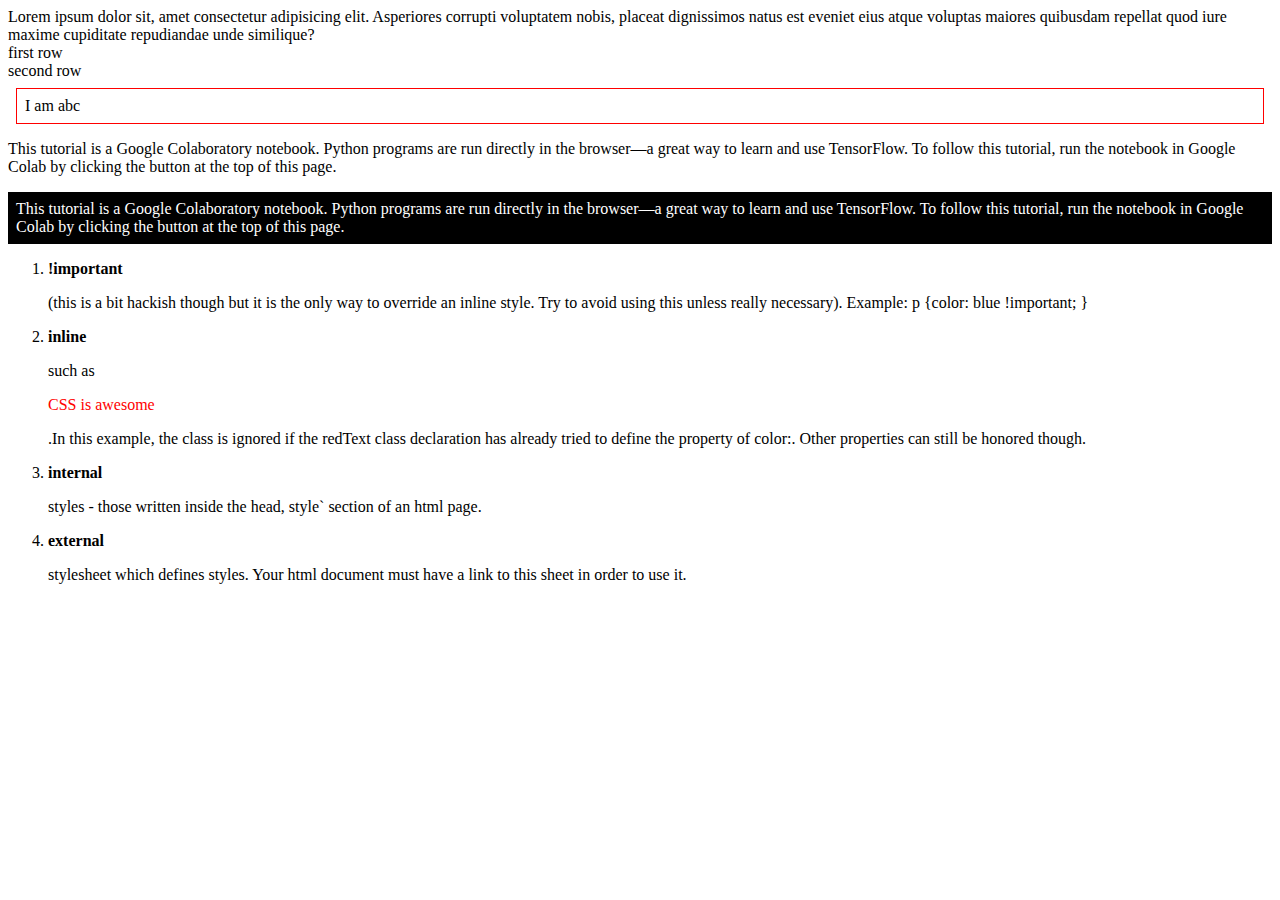
<file: Box Model/index.html>
<!DOCTYPE html>
<html lang="en">

<head>
    <title>External Css Basics</title>

    <link rel="stylesheet" href="./app.css">
    <style>
        .dm {
            color: red;
        }
    </style>
</head>

<body>
    <section>
        Lorem ipsum dolor sit, amet consectetur adipisicing elit. Asperiores corrupti voluptatem nobis, placeat
        dignissimos natus est eveniet eius atque voluptas maiores quibusdam repellat quod iure maxime cupiditate
        repudiandae unde similique?
    </section>
    <section>
        <div>
            first row
        </div>

        <div>
            second row
        </div>
    </section>
    <section>
       <div class="abc">
        I am abc
       </div>
    </section>
    <p>
         This tutorial is a Google Colaboratory notebook. 
         Python programs are run directly in the browser—a great way to learn and use TensorFlow. To follow this tutorial, 
         run the notebook in Google Colab by clicking the button 
         at the top of this page.
    </p>
    <p class="dm" >
        This tutorial is a Google Colaboratory notebook. 
        Python programs are run directly in the browser—a great way to learn and use TensorFlow. To follow this tutorial, 
        run the notebook in Google Colab by clicking the button 
        at the top of this page.
   </p>
   <p>
    <ol>
        <li>
            <b>!important</b>
            <p>(this is a bit hackish though but it is the only way to override an inline style. Try to avoid using this unless really necessary). Example: p {color: blue !important; }</p>
        </li>
        <li>
            <b>inline</b>
            <p>such as <p class="redText" style="color: red;">CSS is awesome</p>.In this example, the class is ignored if the redText class declaration has already tried to define the property of color:. Other properties can still be honored though.</p>
        </li>
        <li>
            <b>internal</b>
            <p>
                styles - those written inside the head, style` section of an html page.
            </p>
        </li>
        <li>
            <b>external</b>
            <p>
                stylesheet which defines styles. Your html document must have a link to this sheet in order to use it.
            </p>
        </li>
    </ol>
   </p>
</body>

</html>
</file>
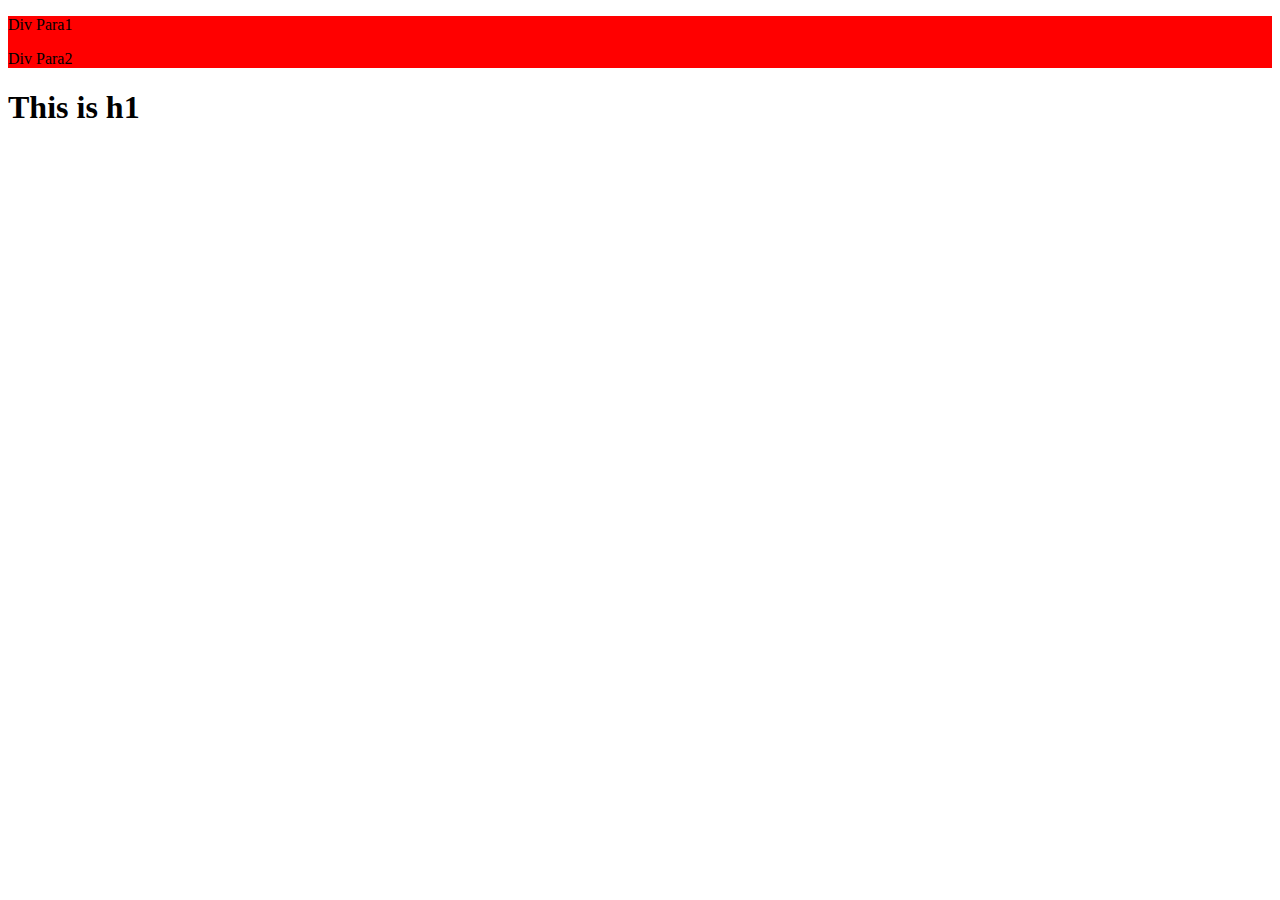
<file: combinatars/index.html>
<!DOCTYPE html>
<html lang="en">
  <head>
    <meta charset="UTF-8" />
    <meta http-equiv="X-UA-Compatible" content="IE=edge" />
    <meta name="viewport" content="width=device-width, initial-scale=1.0" />
    <link rel="stylesheet" href="./app.css" />
    <title>Css Combinators</title>
  </head>
  <body>
    <div>
      <p>Div Para1</p>
      <p>Div Para2</p>
    </div>
    <div>
      <h1>This is h1</h1>
    </div>
    <!-- <section>
        <p> Para 1 </p>
        <p> Para 2 </p>
        <p> Para 3 </p>
        <div> 
            <p> Para 4 </p>
        </div>
    </section>
    <p> Out : Para 1 </p>
    <p> Out : Para 2 </p>
    <main>
        <div>
            <p>Div Para 1</p>
            <p>Div Para 2</p>
        </div>
        <p>Main Para 1</p>
        <p>Main Para 2</p>
        <p>Main Para 3</p>
    </main>
    <aside>
        This is side menu
    </aside>
    <p>AS para 1</p>
    <p>AS para 2</p>
    <p>AS para 3</p> -->
  </body>
</html>
</file>
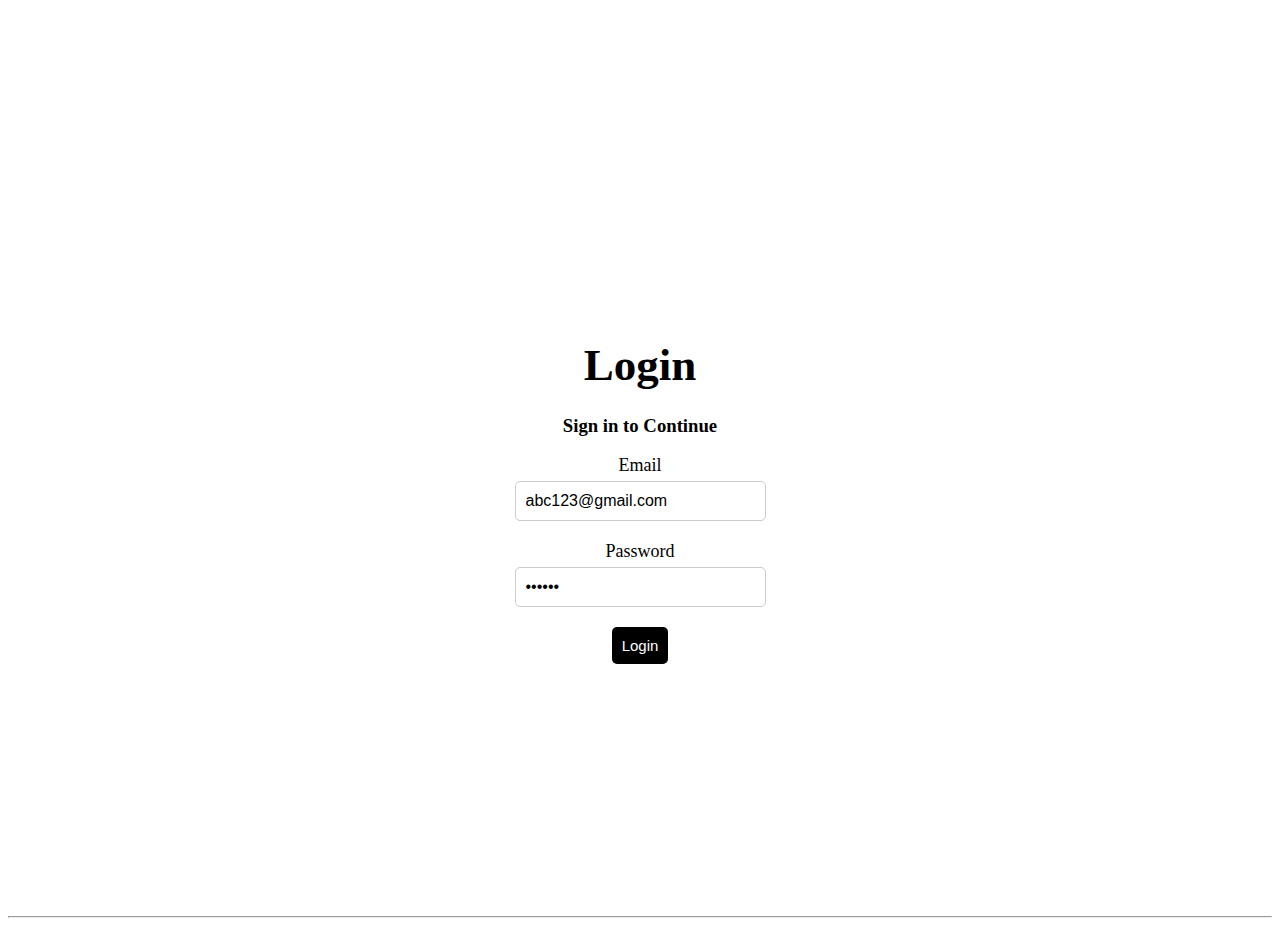
<file: Box Model/project/index.html>
<!DOCTYPE html>
<html lang="en">
  <head>
    <meta charset="UTF-8" />
    <meta http-equiv="X-UA-Compatible" content="IE=edge" />
    <meta name="viewport" content="width=device-width, initial-scale=1.0" />
    <title>Banking</title>
    <link rel="stylesheet" href="./app.css" />
  </head>
  <body>
    <main class="container">
      <form>
        <h2>Login</h2>
        <h3>Sign in to Continue</h3>
        <label for="email">Email</label>
        <input
          type="email"
          id="email"
          name="email"
          required
          value="abc123@gmail.com"
        />
        <label for="password">Password</label>
        <input
          type="password"
          id="password"
          name="password"
          required
          value="123434"
        />
        <button type="submit">Login</button>
      </form>
    </main>
    <hr />
    <main></main>
  </body>
</html>
</file>
<file: Box Model/app.css>
/* section {
    border: 1px solid red;
} */
.abc {
  border: 1px solid red;
  padding: 8px;
  margin: 8px;
}

.dm {
  padding: 8px;
  background-color: black;
  color: white !important;
}
</file>
<file: combinatars/app.css>
/* descendant selector */
section p {
  background-color: black;
  color: white;
  font-style: italic;
}

/* child selector */
section > p {
  border: 5px solid red;
}

/* adjecent sibling */
div + p {
  background-color: brown;
}

/* general sibling selector */
aside ~ p {
  background-color: blue;
}

main > p:nth-last-child(-n + 2) {
  background-color: yellow;
}

div:has(p) {
  background-color: red;
}
</file>
<file: Box Model/project/app.css>
form {
  display: flex;
  flex-direction: column;
  align-items: center;
  margin-top: 50px;
}

h2 {
  font-size: 45px;
  font-style: none;
  margin-bottom: 5px;
}

label {
  font-size: 18px;
  margin-bottom: 5px;
}

input {
  width: 100%;
  padding: 10px;
  margin-bottom: 20px;
  border: 1px solid #ccc;
  border-radius: 5px;
  font-size: 16px;
}

button {
  background-color: black;
  color: #fff;
  padding: 10px;
  border: none;
  border-radius: 5px;
  font-size: 15px;
  cursor: pointer;
}

button:hover {
  background-color: #0056b3;
}
.container {
  display: flex;
  justify-content: center;
  align-items: center;
  height: 100vh;
}
</file>
